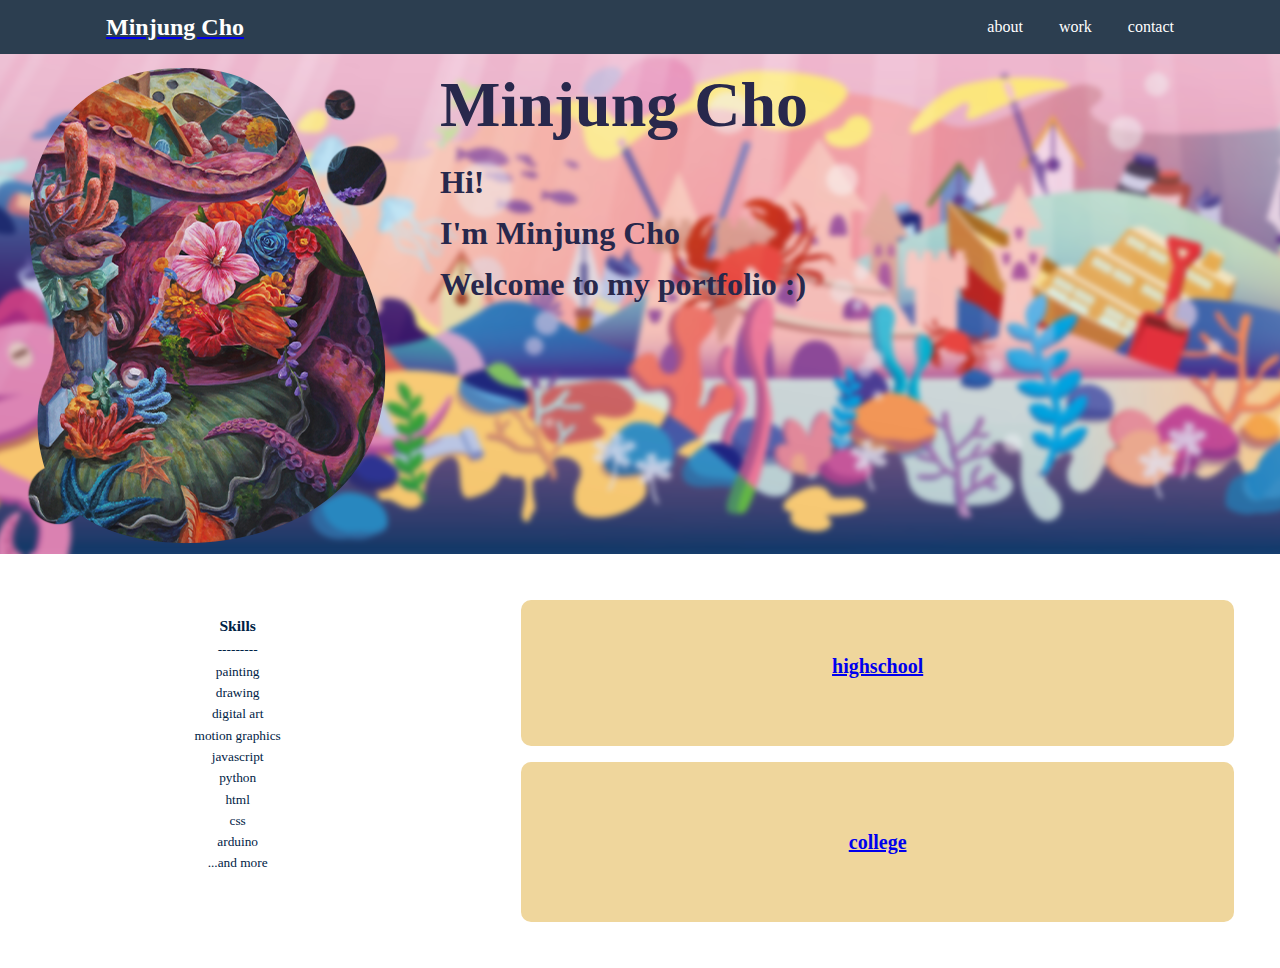
<file: index.html>
<!DOCTYPE >
<html lang="en">
  <head>
    <meta charset="UTF-8" />
    <meta http-equiv="X-UA-Compatible" content="IE=edge" />
    <meta name="viewport" content="width=device-width, initial-scale=1.0" />
    <title>Portfolio</title>
    <link rel="stylesheet" href="style.css" />
  </head>
  <body>
    <header>
      <nav>
        <div>
          <a href="index.html"><h1 class="logo">Minjung Cho</h1></a>
        </div>
        <ul class="menu">
          <li>
            <a href="../about.html">about</a>
          </li>
          <li>
            <a>work</a>
            <ul class="submenu">
              <li>
                <a href="highschool/highschool.html">highschool</a>
                <!-- <ul class="submenu2">
                  <li><a href="#">AP </a></li>
                  <li><a href="#">Emotion</a></li>
                </ul> -->
              </li>
              <li>
                <a href="college/college.html">college</a>
                <ul class="submenu2">
                  <li><a href="college/Year 1.html">Year 1 </a></li>
                  <li><a href="college/Year 2.html">Year 2 </a></li>
                </ul>
              </li>
            </ul>
          </li>
          <li>
            <a>contact</a>
            <ul class="submenu">
              <li>
                <a href="https://www.instagram.com/yeobaek_blank/">Instagram</a>
              </li>
              <!-- <li><a href="#">Etc</a></li> -->
            </ul>
          </li>
        </ul>
      </nav>
    </header>

    <main>
      <style>
        img {
          float: left;
          margin-right: 40px;
        }
      </style>
      <div class="profile" id="profile">
        <img
          src="images/profile.png"
          alt="profile"
          width="400px"
          height="500px"
        />
        <h1>Minjung Cho</h1>
        <h4>Hi!</h4>
        <h4>I'm Minjung Cho</h4>
        <h4>Welcome to my portfolio :)</h4>
      </div>

      <style>
        div {
          clear: left;
        }
      </style>

      <div class="container">
        <div class="item">
          <h3>Skills</h3>
          <ul>
            <li>---------</li>
            <li>painting</li>
            <li>drawing</li>
            <li>digital art</li>
            <li>motion graphics</li>
            <li>javascript</li>
            <li>python</li>
            <li>html</li>
            <li>css</li>
            <li>arduino</li>
            <li>...and more</li>
          </ul>
        </div>
        <!-- <dl>
            <dt>skill1</dt>
            <dt>skill2</dt>
            <dt>skill3</dt>
          </dl> -->
        <!-- </div> -->

        <div class="item">
          <div class="item">
            <section id="highschool">
              <a href="highschool/highschool.html"><h2>highschool</h2></a>
            </section>
          </div>

          <div class="item">
            <section id="college">
              <a href="college/college.html"><h2>college</h2></a>
            </section>
          </div>
        </div>
      </div>
    </main>
  </body>
</html>
</file>
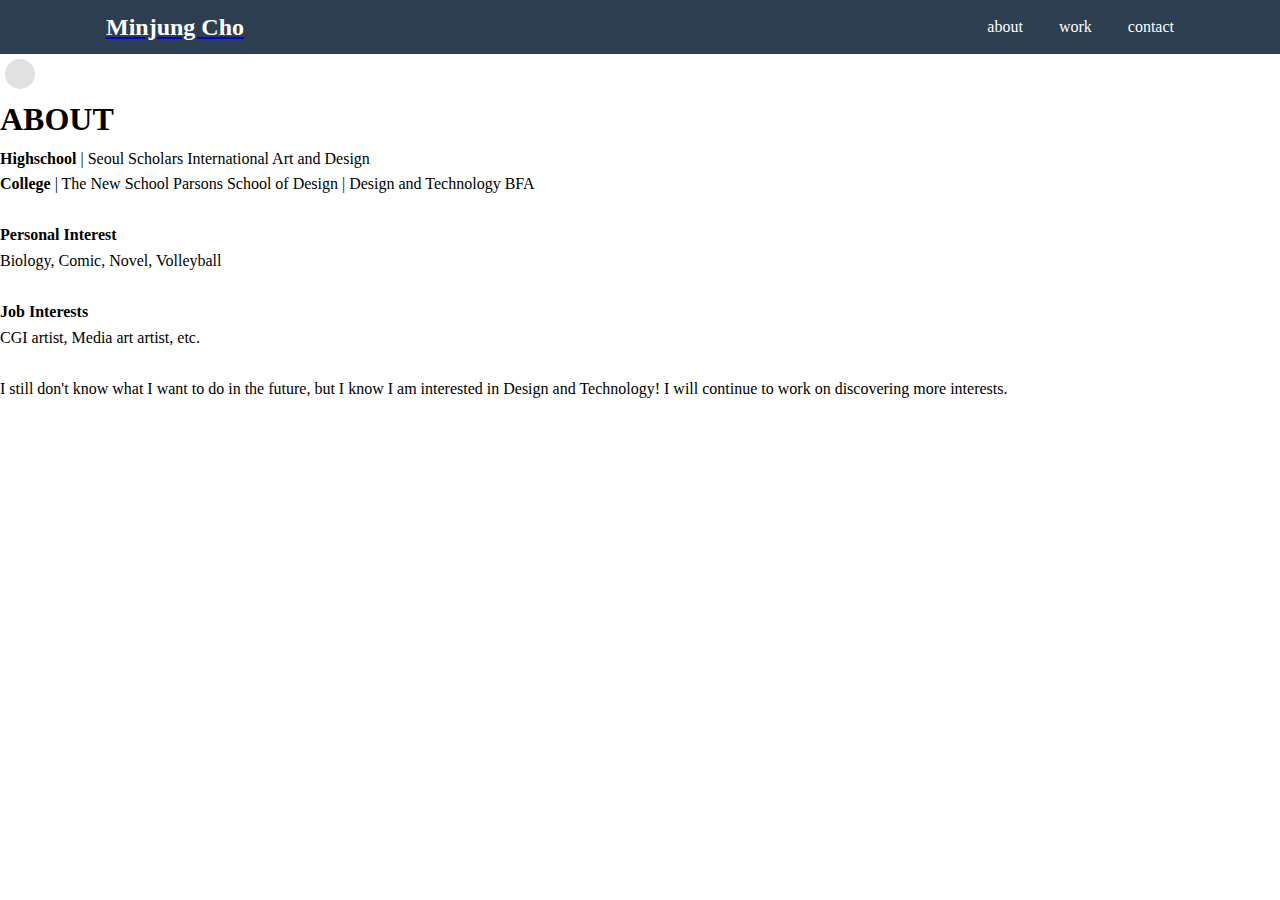
<file: about.html>
<!DOCTYPE >
<html lang="en">
  <head>
    <meta charset="UTF-8" />
    <meta http-equiv="X-UA-Compatible" content="IE=edge" />
    <meta name="viewport" content="width=device-width, initial-scale=1.0" />
    <title>Portfolio</title>
    <link rel="stylesheet" href="../style.css" />

    <link
      rel="stylesheet"
      href="https://cdnjs.cloudflare.com/ajax/libs/font-awesome/6.7.1/css/all.min.css"
      integrity="sha512-5Hs3dF2AEPkpNAR7UiOHba+lRSJNeM2ECkwxUIxC1Q/FLycGTbNapWXB4tP889k5T5Ju8fs4b1P5z/iB4nMfSQ=="
      crossorigin="anonymous"
      referrerpolicy="no-referrer"
    />
  </head>

  <body>
    <header>
      <nav>
        <div>
          <a href="index.html"><h1 class="logo">Minjung Cho</h1></a>
        </div>
        <ul class="menu">
          <li>
            <a href="about.html">about</a>
          </li>
          <li>
            <a>work</a>
            <ul class="submenu">
              <li>
                <a href="highschool/highschool.html">highschool</a>
                <!-- <ul class="submenu2">
                    <li><a href="#">AP </a></li>
                    <li><a href="#">Emotion</a></li>
                  </ul> -->
              </li>
              <li>
                <a href="college/college.html">college</a>
                <ul class="submenu2">
                  <li><a href="college/Year 1.html">Year 1 </a></li>
                  <li><a href="college/Year 2..html">Year 2 </a></li>
                </ul>
              </li>
            </ul>
          </li>
          <li>
            <a>contact</a>
            <ul class="submenu">
              <li>
                <a href="https://www.instagram.com/yeobaek_blank/">Instagram</a>
              </li>
              <!-- <li><a href="#">Etc</a></li> -->
            </ul>
          </li>
        </ul>
      </nav>
    </header>
  </body>
</html>

<body>
  <button>
    <a href="../index.html"><i class="fa-solid fa-arrow-left"></i></a>
  </button>
  <h1 class="about">ABOUT</h1>
  <p>
    <b>Highschool</b> | Seoul Scholars International Art and Design <br /><b
      >College</b
    >
    | The New School Parsons School of Design | Design and Technology BFA
  </p>
  <p>
    <br /><b>Personal Interest</b>
    <br />
    Biology, Comic, Novel, Volleyball
  </p>
  <p><br /><b>Job Interests</b> <br />CGI artist, Media art artist, etc.</p>
  <br />
  <p>
    I still don't know what I want to do in the future, but I know I am
    interested in Design and Technology! I will continue to work on discovering
    more interests.
  </p>
</body>
</file>
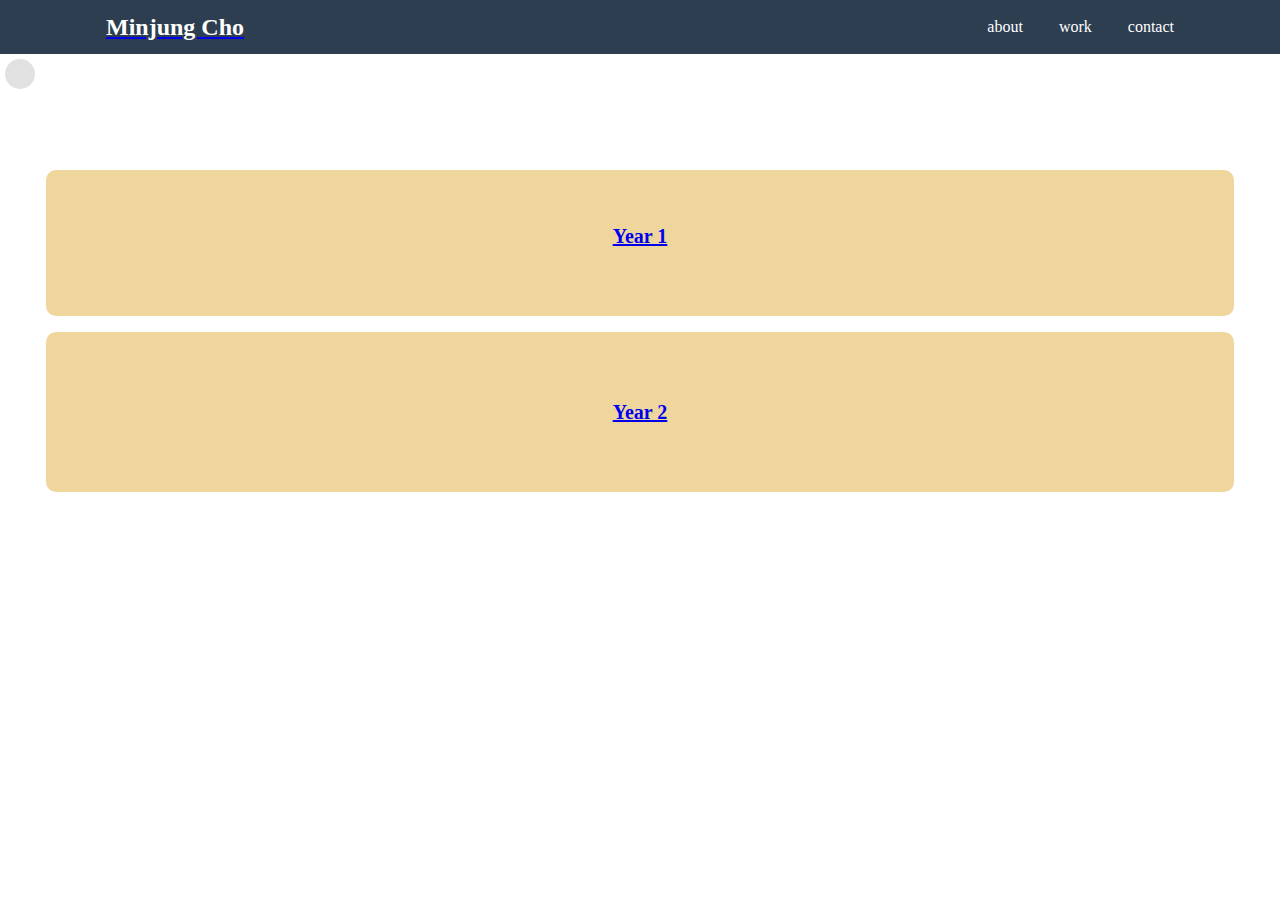
<file: college/college.html>
<!DOCTYPE >
<html lang="en">
  <head>
    <meta charset="UTF-8" />
    <meta http-equiv="X-UA-Compatible" content="IE=edge" />
    <meta name="viewport" content="width=device-width, initial-scale=1.0" />
    <title>Portfolio</title>
    <link rel="stylesheet" href="../style.css" />

    <link
      rel="stylesheet"
      href="https://cdnjs.cloudflare.com/ajax/libs/font-awesome/6.7.1/css/all.min.css"
      integrity="sha512-5Hs3dF2AEPkpNAR7UiOHba+lRSJNeM2ECkwxUIxC1Q/FLycGTbNapWXB4tP889k5T5Ju8fs4b1P5z/iB4nMfSQ=="
      crossorigin="anonymous"
      referrerpolicy="no-referrer"
    />
  </head>

  <body>
    <header>
      <nav>
        <div>
          <a href="index.html"><h1 class="logo">Minjung Cho</h1></a>
        </div>
        <ul class="menu">
          <li>
            <a href="about.html">about</a>
          </li>
          <li>
            <a>work</a>
            <ul class="submenu">
              <li>
                <a href="highschool/highschool.html">highschool</a>
                <!-- <ul class="submenu2">
                  <li><a href="#">AP </a></li>
                  <li><a href="#">Emotion</a></li>
                </ul> -->
              </li>
              <li>
                <a href="college/college.html">college</a>
                <ul class="submenu2">
                  <li><a href="college/Year 1.html">Year 1 </a></li>
                  <li><a href="college/Year 2..html">Year 2 </a></li>
                </ul>
              </li>
            </ul>
          </li>
          <li>
            <a>contact</a>
            <ul class="submenu">
              <li>
                <a href="https://www.instagram.com/yeobaek_blank/">Instagram</a>
              </li>
              <!-- <li><a href="#">Etc</a></li> -->
            </ul>
          </li>
        </ul>
      </nav>
    </header>

    <main>
      <button>
        <a href="../index.html"><i class="fa-solid fa-arrow-left"></i></a>
      </button>
      <div class="container">
        <div class="item">
          <div class="item">
            <section id="Year 1">
              <a href="../college/Year 1.html"><h2>Year 1</h2></a>
            </section>
          </div>

          <div class="item">
            <section id="Year 2">
              <a href="../college/Year 2.html"><h2>Year 2</h2></a>
            </section>
          </div>
        </div>
      </div>
    </main>
  </body>
</html>
</file>
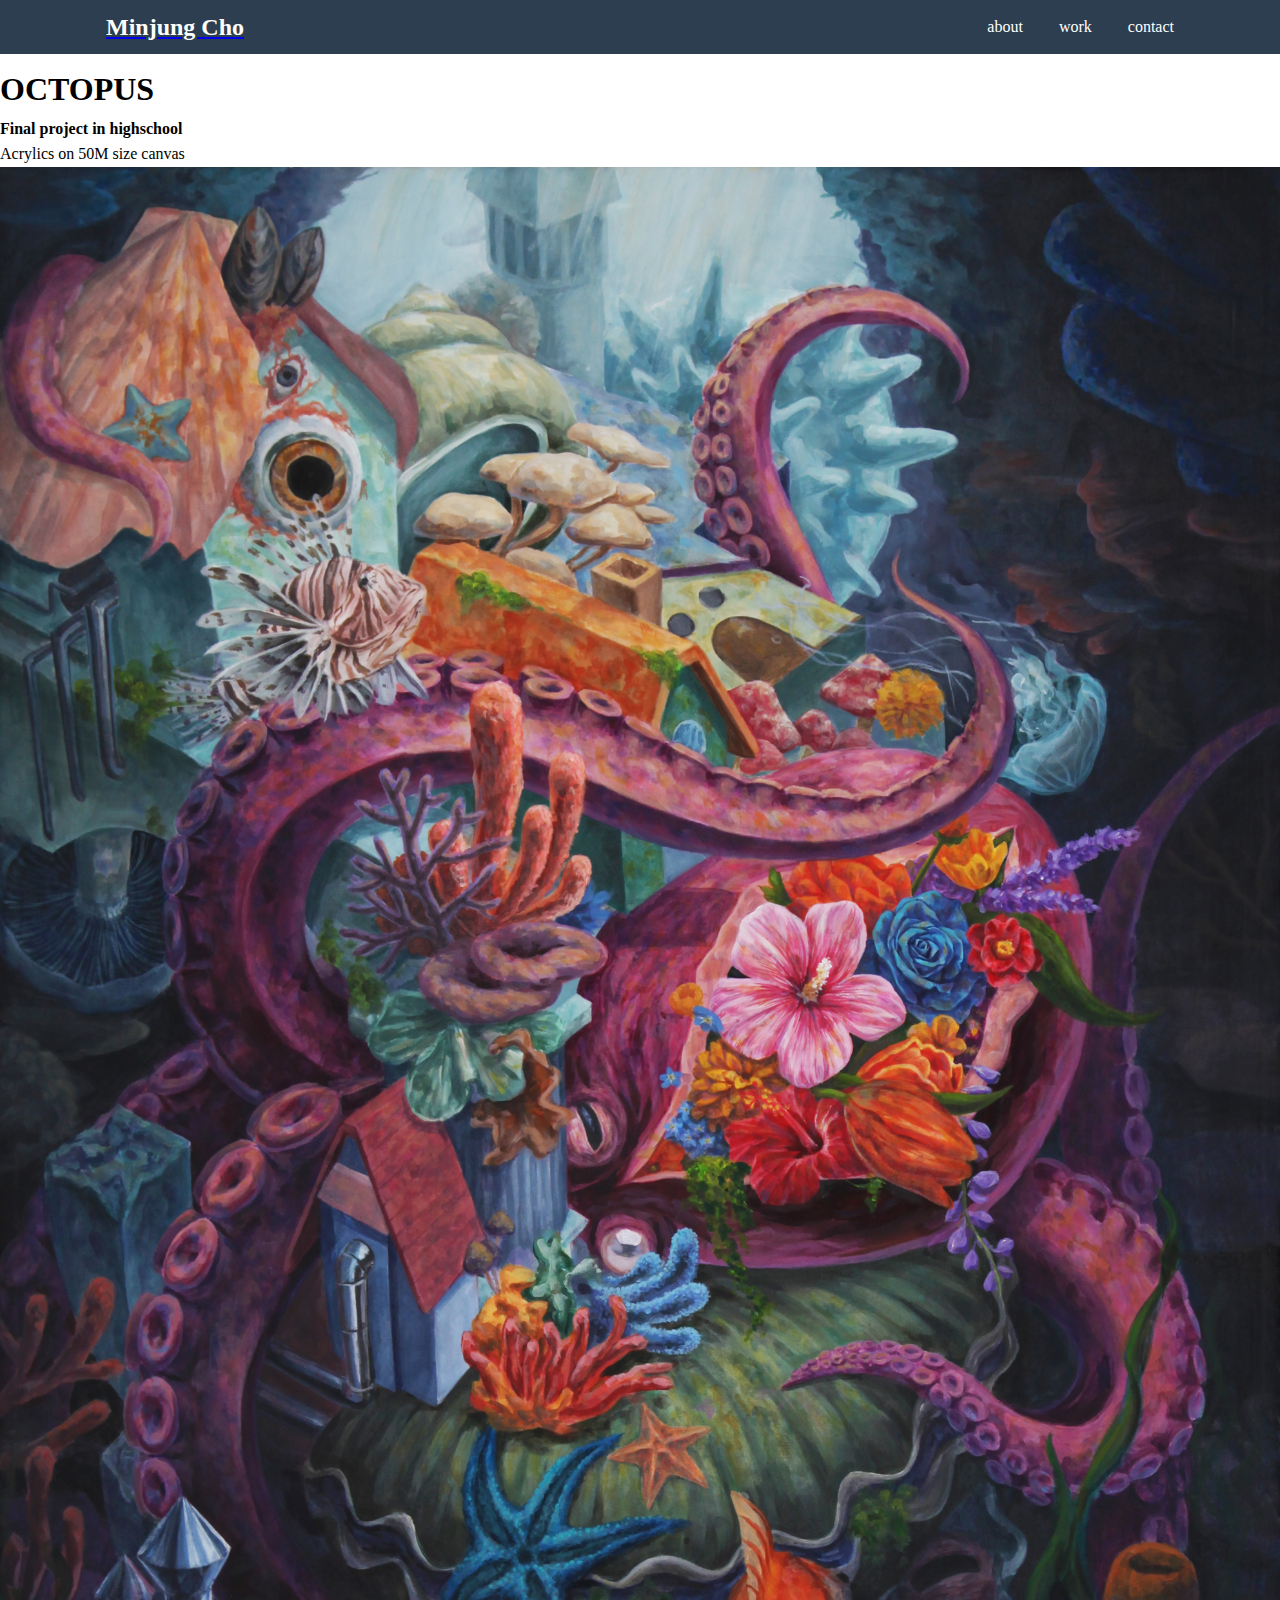
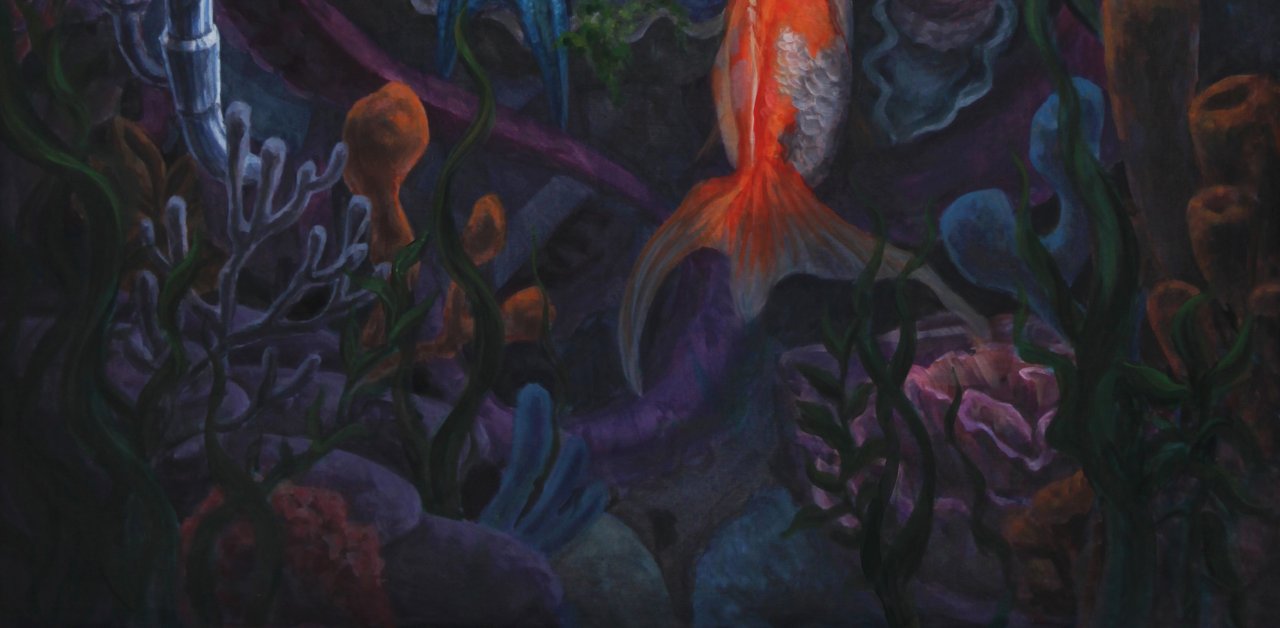
<file: highschool/highschool.html>
<!DOCTYPE >
<html lang="en">
  <head>
    <meta charset="UTF-8" />
    <meta http-equiv="X-UA-Compatible" content="IE=edge" />
    <meta name="viewport" content="width=device-width, initial-scale=1.0" />
    <title>Portfolio</title>
    <link rel="stylesheet" href="../style.css" />

    <link
      rel="stylesheet"
      href="https://cdnjs.cloudflare.com/ajax/libs/font-awesome/6.7.1/css/all.min.css"
      integrity="sha512-5Hs3dF2AEPkpNAR7UiOHba+lRSJNeM2ECkwxUIxC1Q/FLycGTbNapWXB4tP889k5T5Ju8fs4b1P5z/iB4nMfSQ=="
      crossorigin="anonymous"
      referrerpolicy="no-referrer"
    />
  </head>

  <body>
    <header>
      <nav>
        <div>
          <a href="index.html"><h1 class="logo">Minjung Cho</h1></a>
        </div>
        <ul class="menu">
          <li>
            <a href="about.html">about</a>
          </li>
          <li>
            <a>work</a>
            <ul class="submenu">
              <li>
                <a href="highschool/highschool.html">highschool</a>
                <!-- <ul class="submenu2">
                  <li><a href="#">AP </a></li>
                  <li><a href="#">Emotion</a></li>
                </ul> -->
              </li>
              <li>
                <a href="college/college.html">college</a>
                <ul class="submenu2">
                  <li><a href="college/Year 1.html">Year 1 </a></li>
                  <li><a href="college/Year 2..html">Year 2 </a></li>
                </ul>
              </li>
            </ul>
          </li>
          <li>
            <a>contact</a>
            <ul class="submenu">
              <li>
                <a href="https://www.instagram.com/yeobaek_blank/">Instagram</a>
              </li>
              <!-- <li><a href="#">Etc</a></li> -->
            </ul>
          </li>
        </ul>
      </nav>
    </header>
  </body>
</html>

<body>
  <button>
    <a href="../index.html"><i class="fa-solid fa-arrow-left"></i></a>
  </button>
  <h1>OCTOPUS</h1>
  <p>
    <b>Final project in highschool</b>
    <br />Acrylics on 50M size canvas
  </p>
  <img src="../images/octopus_submission.jpg" alt="octopus" />
</body>
</file>
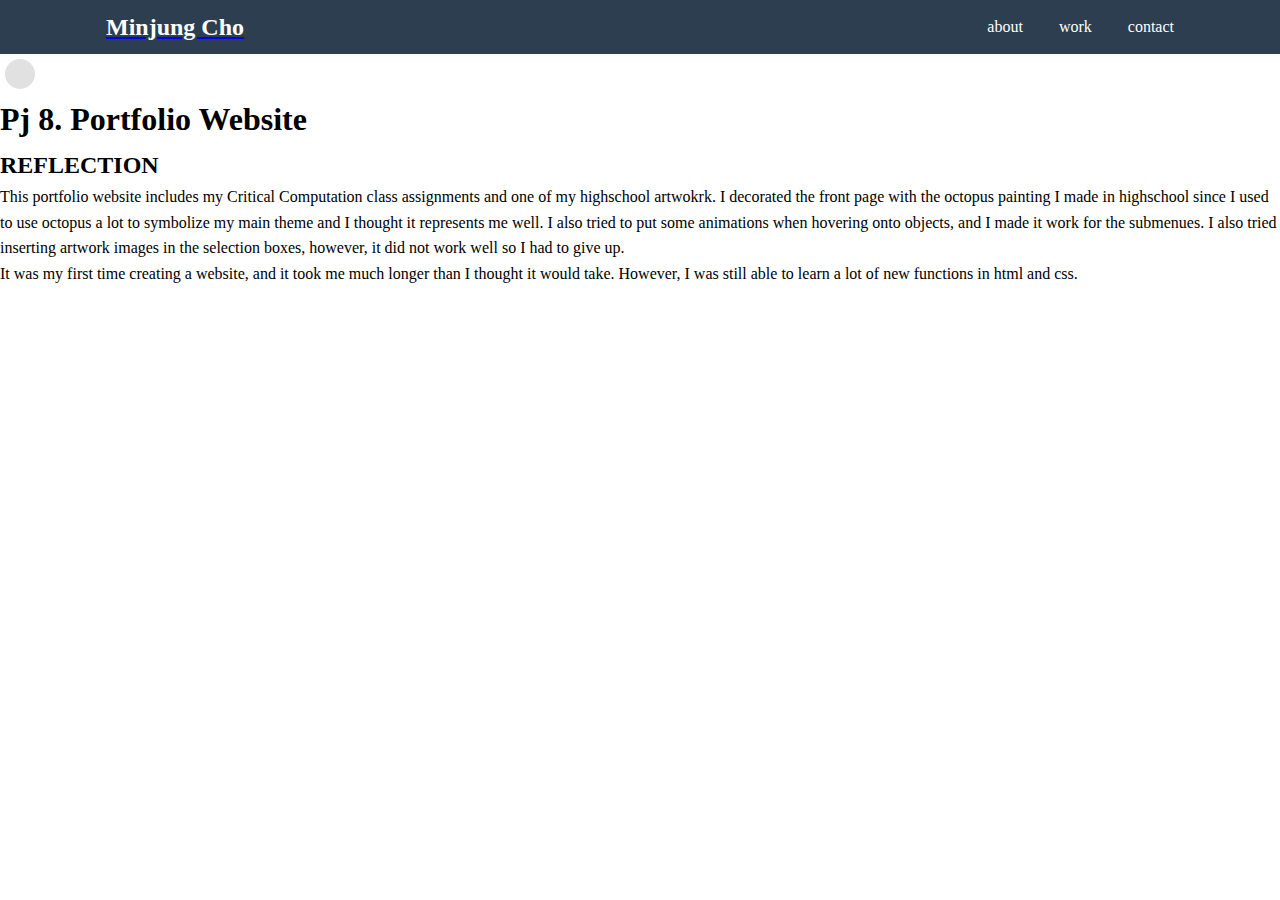
<file: college/Year2/CC_8.html>
<!DOCTYPE >
<html lang="en">
  <head>
    <meta charset="UTF-8" />
    <meta http-equiv="X-UA-Compatible" content="IE=edge" />
    <meta name="viewport" content="width=device-width, initial-scale=1.0" />
    <title>Portfolio</title>
    <link rel="stylesheet" href="../../style.css" />

    <link
      rel="stylesheet"
      href="https://cdnjs.cloudflare.com/ajax/libs/font-awesome/6.7.1/css/all.min.css"
      integrity="sha512-5Hs3dF2AEPkpNAR7UiOHba+lRSJNeM2ECkwxUIxC1Q/FLycGTbNapWXB4tP889k5T5Ju8fs4b1P5z/iB4nMfSQ=="
      crossorigin="anonymous"
      referrerpolicy="no-referrer"
    />
  </head>

  <body>
    <header>
      <nav>
        <div>
          <a href="index.html"><h1 class="logo">Minjung Cho</h1></a>
        </div>
        <ul class="menu">
          <li>
            <a href="about.html">about</a>
          </li>
          <li>
            <a>work</a>
            <ul class="submenu">
              <li>
                <a href="highschool/highschool.html">highschool</a>
                <!-- <ul class="submenu2">
                    <li><a href="#">AP </a></li>
                    <li><a href="#">Emotion</a></li>
                  </ul> -->
              </li>
              <li>
                <a href="college/college.html">college</a>
                <ul class="submenu2">
                  <li><a href="college/Year 1.html">Year 1 </a></li>
                  <li><a href="college/Year 2..html">Year 2 </a></li>
                </ul>
              </li>
            </ul>
          </li>
          <li>
            <a>contact</a>
            <ul class="submenu">
              <li>
                <a href="https://www.instagram.com/yeobaek_blank/">Instagram</a>
              </li>
              <!-- <li><a href="#">Etc</a></li> -->
            </ul>
          </li>
        </ul>
      </nav>
    </header>
  </body>
</html>

<body>
  <button>
    <a href="../../college/Year 2.html"
      ><i class="fa-solid fa-arrow-left"></i
    ></a>
  </button>
  <h1>Pj 8. Portfolio Website</h1>

  <h2>REFLECTION</h2>
  <p>
    This portfolio website includes my Critical Computation class assignments
    and one of my highschool artwokrk. I decorated the front page with the
    octopus painting I made in highschool since I used to use octopus a lot to
    symbolize my main theme and I thought it represents me well. I also tried to
    put some animations when hovering onto objects, and I made it work for the
    submenues. I also tried inserting artwork images in the selection boxes,
    however, it did not work well so I had to give up.
  </p>
  <p>
    It was my first time creating a website, and it took me much longer than I
    thought it would take. However, I was still able to learn a lot of new
    functions in html and css.
  </p>
</body>
</file>
<file: style.css>
html,
body {
  height: 100vh;
  display: flex;
  flex-direction: column;
}

* {
  margin: 0;
  padding: 0;
  box-sizing: border-box;
}

ul {
  list-style: none;
}

body {
  font-size: 1rem;
  line-height: 1.6;
  background-color: none;
}

.profile {
  width: 100%;
  height: 500px;
  background-image: url(images/background_6.png);
  background-repeat: no-repeat;
  font-size: 2rem;
  line-height: 1.6;
  color: #28284c;
}

header {
  background-color: #2c3e50;
  padding: 0;
}

nav {
  max-width: 1100px;
  margin: 0 auto;
  display: flex;
  justify-content: space-between;
  align-items: center;
}

.logo {
  font-size: 1.5rem;
  color: #fff;
  font-weight: 700;
  padding: 0.5rem 1rem;
}

.menu > li,
.menu > a {
  display: inline-block;
}

.menu li {
  position: relative;
}

.menu a {
  text-decoration: none;
  color: #fff;
  display: block;
  padding: 0.5rem 1rem;
  transition: background-color 0.22s ease, color 0.22s ease;
}

.menu a:hover {
  background-color: #f34949;
  color: #fff;
}

.submenu {
  position: absolute;
  background-color: #2c3e50;
  display: none;
}

.submenu2 {
  position: absolute;
  left: 100%;
  width: 140px;
  top: 0;
  background-color: #2c3e50;
  display: none;
}

.menu > li:hover .submenu {
  display: block;
  animation: slideup 0.3s ease;
}

.submenu li:hover > .submenu2 {
  display: block;
  animation: slideleft 0.3s ease;
}

@keyframes slideup {
  0% {
    opacity: 0;
    transform: translateY(18px);
  }
  100% {
    opacity: 1;
    transform: none;
  }
}

@keyframes slideleft {
  0% {
    opacity: 0;
    transform: translateX(18px);
  }
  100% {
    opacity: 1;
    transform: none;
  }
}

.item {
  padding: 4rem;
  margin: 1rem;
  color: #002245;
  background-color: #efd69c;
  font-size: 10pt;
  font-weight: 700;
  text-align: center;
  transition: all 0.2s ease-in-out;
  cursor: pointer;
  border: none;
  border-radius: 10px;
  flex-grow: 1;
  flex-shrink: 0;
}

.container {
  flex-flow: row nowrap;
  display: flex;
  background-color: none;
  flex-direction: row;
}

.container > div {
  background-color: #fff;
  margin: 10px;
  padding: 20px;
  font-size: 30px;
}

.item:nth-child(1) {
  padding-top: 50px;
  font-size: 10pt;
  font-weight: 100;
  flex-grow: 4;
}

.item:nth-child(2) {
  flex-grow: 6;
}

/* .item:nth-child(2):hover {
  border-color: red;
} */

#clear {
  clear: both;
}

button {
  width: 30px;
  height: 30px;
  border: none;
  padding: 0px;
  margin: 5px;
  background-color: #e1e1e1;
  border-radius: 50%;
  cursor: pointer;
}

.flex-container {
  display: flex;
  flex-flow: row wrap;
  background-color: none;
}

.flex-container > div {
  background-color: #efd69c;
  margin: 10px;
  padding: 20px;
  font-size: 30px;
  border-radius: 10px;
}

.about {
  
}
</file>
